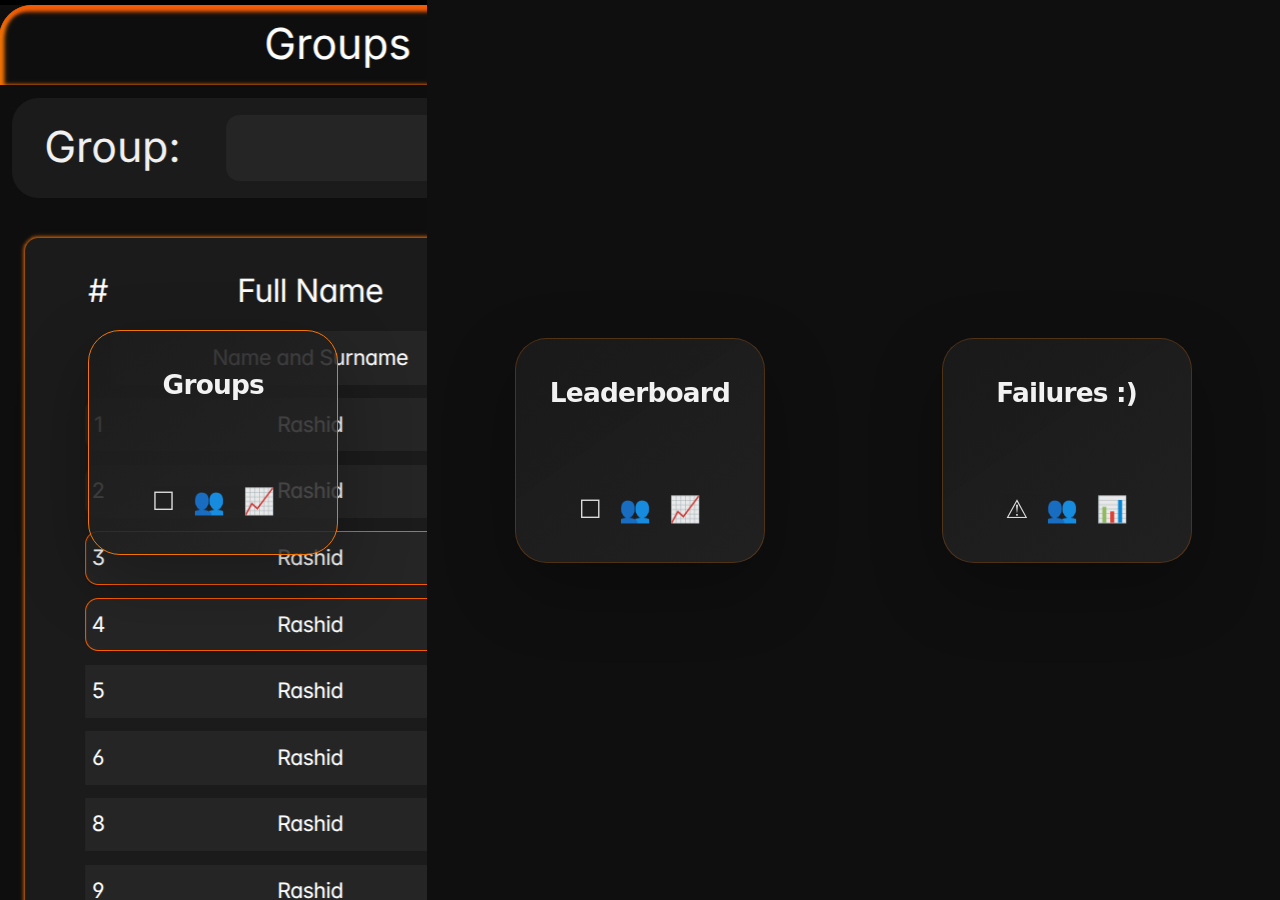
<file: index.html>
<!DOCTYPE html>
<html lang="en">
  <head>
    <meta charset="UTF-8" />
    <meta name="viewport" content="width=device-width, initial-scale=1.0" />
    <title>CRM Dashboard</title>
    <link rel="stylesheet" href="CRM.css" />
  </head>
  <body>
    <div class="page-shell">
      <div class="info-box box_1">
        <article class="info-card active" data-detail="Groups track collaboration, membership, and active workflows.">
          <h2>Groups</h2>
          <div class="icon-row">
            <span class="icon">☐</span>
            <span class="icon">👥</span>
            <span class="icon">📈</span>
          </div>
        </article>
      </div>

      <div class="info-box box_2">
        <article class="info-card" data-detail="Leaderboard shows top performers and score momentum for each group.">
          <h2>Leaderboard</h2>
          <div class="icon-row">
            <span class="icon">☐</span>
            <span class="icon">👥</span>
            <span class="icon">📈</span>
          </div>
        </article>
      </div>

      <div class="info-box box_3">
        <article class="info-card" data-detail="Failure metrics highlight risk areas with clear next-step actions.">
          <h2>Failures :)</h2>
          <div class="icon-row">
            <span class="icon">⚠️</span>
            <span class="icon">👥</span>
            <span class="icon">📊</span>
          </div>
        </article>
      </div>
    </div>

    <script src="CRM.js"></script>
  </body>
</html>
</file>
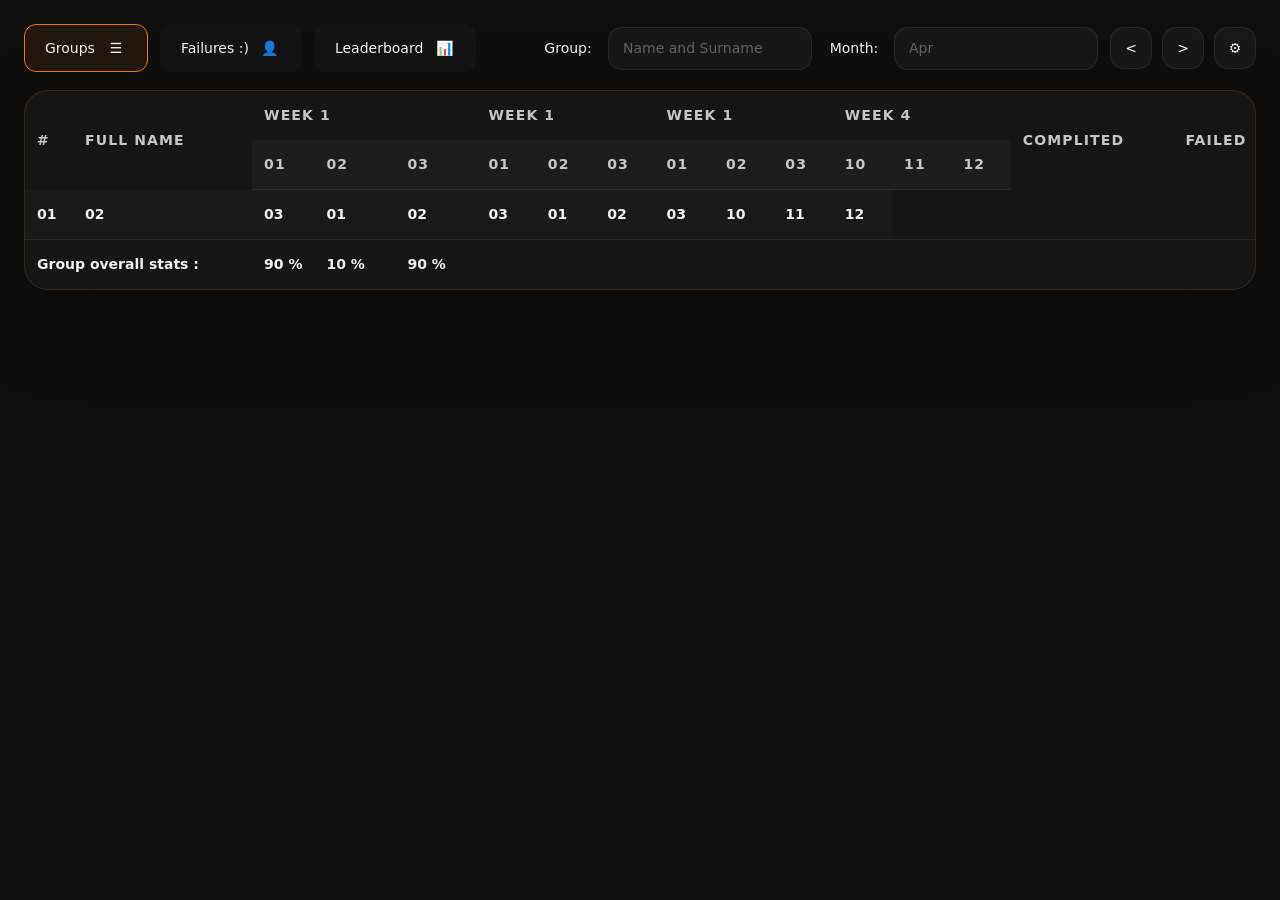
<file: groups.html>
<!DOCTYPE html>
<html lang="en">
  <head>
    <meta charset="UTF-8" />
    <meta name="viewport" content="width=device-width, initial-scale=1.0" />
    <title>Groups | CRM</title>
    <link rel="stylesheet" href="groups.css" />
  </head>
  <body>
    <div class="groups-shell">
      <header class="groups-header">
        <nav class="groups-tabs" role="tablist">
          <button class="groups-tab groups-tab--active" role="tab">Groups <span class="tab-icon">☰</span></button>
          <button class="groups-tab" role="tab">Failures :) <span class="tab-icon">👤</span></button>
          <button class="groups-tab" role="tab">Leaderboard <span class="tab-icon">📊</span></button>
        </nav>

        <div class="groups-controls">
          <label class="control-field">
            <span>Group:</span>
            <input type="text" placeholder="Name and Surname" />
          </label>

          <label class="control-field">
            <span>Month:</span>
            <input type="text" placeholder="Apr" />
          </label>

          <div class="control-buttons">
            <button class="icon-button" aria-label="Previous month"><</button>
            <button class="icon-button" aria-label="Next month">></button>
            <button class="icon-button" aria-label="Settings">⚙</button>
          </div>
        </div>
      </header>

      <main class="groups-content">
        <section class="groups-table-wrap">
          <div class="groups-table-shell">
            <table class="groups-table">
              <thead>
                <tr>
                  <th rowspan="2">#</th>
                  <th rowspan="2">Full Name</th>
                  <th colspan="3">Week 1</th>
                  <th colspan="3">Week 1</th>
                  <th colspan="3">Week 1</th>
                  <th colspan="3">Week 4</th>
                  <th rowspan="2">Complited</th>
                  <th rowspan="2">Failed</th>
                  <th rowspan="2">Percentage</th>   
                </tr>
                <tr>
                  <th>01</th>
                  <th>02</th>
                  <th>03</th>
                  <th>01</th>
                  <th>02</th>
                  <th>03</th>
                  <th>01</th>
                  <th>02</th>
                  <th>03</th>
                  <th>10</th>
                  <th>11</th>
                  <th>12</th>
                </tr>
              </thead>
              <tbody>
                <tr>
                    <th>01</th>
                  <th>02</th>
                  <th>03</th>
                  <th>01</th>
                  <th>02</th>
                  <th>03</th>
                  <th>01</th>
                  <th>02</th>
                  <th>03</th>
                  <th>10</th>
                  <th>11</th>
                  <th>12</th>
                </tr>
              </tbody>
              <tfoot>
                <tr class="summary-row">
                  <td colspan="2">Group overall stats :</td>
                  <td>90 %</td>
                  <td>10 %</td>
                  <td>90 %</td>
                  <td colspan="12"></td>
                  <td></td>
                  <td></td>
                </tr>
              </tfoot>
            </table>
          </div>
        </section>
      </main>
    </div>
  </body>
</html>
</file>
<file: CRM.css>
:root {
  color-scheme: dark;
  font-family: Inter, system-ui, -apple-system, BlinkMacSystemFont, "Segoe UI", sans-serif;

  --layer_o: #0f0f0f;
  --orange: #f27505;
  --orange_deep: #f25c05;
  --layer_-1: #f2f2f2;
  --layer_1: #1b1b1b;
  --layer_2: #252525;

  --bg-primary: var(--layer_o);
  --bg-card: var(--layer_1);
  --bg-card-alt: var(--layer_2);
  --text-primary: var(--layer_-1);
  --accent-primary: var(--orange);
  --accent-secondary: var(--orange_deep);
  --border-color: rgba(242, 117, 5, 0.24);
  --shadow-color: rgba(0, 0, 0, 0.28);
}

* {
  box-sizing: border-box;
}

html,
body {
  margin: 0;
  min-height: 100vh;
  background: var(--bg-primary);
  color: var(--text-primary);
}

.page-shell {
  display: flex;
  justify-content: space-evenly;
  align-items: center;
  flex-wrap: wrap;
  height: 100vh;
}

.info-box {
  display: flex;
  flex: 1;
  height:100%;
  justify-content: center;
  align-items: center;
  transition-duration: 0.5s; 
}

.info-card {
  width: 250px;
  height: 225px;

  position: relative;
  display: flex;
  flex-direction: column;
  justify-content: space-between;
  align-items: center;

  padding: 38px 32px;
  gap: 24px;

  border-radius: 32px;
  overflow: hidden;

  background: linear-gradient(
    145deg,
    rgba(27, 27, 27, 0.9) 0%,
    rgba(37, 37, 37, 0.82) 100%
  );

  border: 1px solid var(--border-color);
  box-shadow: 0 26px 70px var(--shadow-color);

  transition:
    transform 0.28s ease,
    border-color 0.28s ease,
    box-shadow 0.28s ease;

  cursor: pointer;
}

.info-card:hover,
.info-card.active {
  transform: translateY(-8px);
  border-color: var(--accent-primary);
}
.info-box:hover{
  flex:2
}

.info-card h2 {
  margin: 0;
  font-size: clamp(1.65rem, 2vw, 2.2rem);
  font-weight: 600;
  letter-spacing: -0.03em;
}

.icon-row {
  display: flex;
  align-items: center;
  gap: 18px;
  font-size: 1.6rem;
  opacity: 0.9;
}

.box_1{
  background: url(images/Pasted\ image.png);
}

@media (max-width: 980px) {
  .page-shell {
    flex-direction: column;
  }
}

@media (max-width: 720px) {
  .info-card {
    width: min(360px, 100%);
    height: 360px;
    padding: 28px 24px;
  }
}
</file>
<file: groups.css>
@import url("CRM.css");

* {
  box-sizing: border-box;
}

html,
body {
  margin: 0;
  min-height: 100%;
  color: var(--layer_-1);
  font-size: 14px;
  line-height: 1.5;
  text-align:center;
}

button,
input {
  font: inherit;
}

.groups-shell {
  max-width: 1600px;
  margin: 0 auto;
  padding: 24px;
}

.groups-header {
  display: flex;
  flex-wrap: wrap;
  gap: 24px;
  align-items: center;
  justify-content: space-between;
  margin-bottom: 18px;
}

.groups-tabs {
  display: flex;
  gap: 12px;
  flex-wrap: wrap;
}

.groups-tab {
  display: inline-flex;
  align-items: center;
  gap: 10px;
  padding: 12px 20px;
  border: 1px solid transparent;
  border-radius: 12px;
  background: rgba(242, 242, 242, 0.02);
  color: var(--text-primary);
  cursor: pointer;
  transition: border-color 0.2s ease, background 0.2s ease;
}

.groups-tab:hover,
.groups-tab:focus {
  border-color: rgba(242, 117, 5, 0.18);
}

.groups-tab--active {
  border-color: var(--orange);
  background: rgba(242, 117, 5, 0.08);
}

.tab-icon {
  display: inline-flex;
  width: 22px;
  height: 22px;
  align-items: center;
  justify-content: center;
}

.groups-controls {
  display: flex;
  flex-wrap: wrap;
  gap: 12px;
  align-items: center;
}

.control-field {
  display: inline-flex;
  align-items: center;
  gap: 10px;
  color: var(--text-primary);
}

.control-field span {
  min-width: 60px;
}

.control-field input {
  min-width: 180px;
  padding: 10px 14px;
  border-radius: 14px;
  border: 1px solid rgba(242, 242, 242, 0.08);
  background: rgba(242, 242, 242, 0.04);
  color: var(--text-primary);
  outline: none;
}

.control-field input::placeholder {
  color: rgba(242, 242, 242, 0.35);
}

.control-buttons {
  display: flex;
  gap: 10px;
  align-items: center;
}

.icon-button {
  width: 42px;
  height: 42px;
  display: inline-flex;
  align-items: center;
  justify-content: center;
  border-radius: 14px;
  border: 1px solid rgba(242, 242, 242, 0.08);
  background: rgba(242, 242, 242, 0.04);
  color: var(--text-primary);
  cursor: pointer;
}

.groups-content {
  width: 100%;
}

.groups-table-wrap {
  background: rgba(242, 242, 242, 0.03);
  border: 1px solid rgba(242, 117, 5, 0.18);
  border-radius: 24px;
  overflow: hidden;
  box-shadow: 0 30px 80px var(--shadow-color);
}

.groups-table-shell {
  overflow: auto;
}

.groups-table {
  width: 100%;
  min-width: 1500px;
  border-collapse: collapse;
}

.groups-table th,
.groups-table td {
  padding: 14px 12px;
  text-align: left;
  white-space: nowrap;
}

.groups-table thead th {
  border-bottom: 1px solid rgba(242, 242, 242, 0.08);
  color: rgba(242, 242, 242, 0.8);
  font-weight: 600;
  letter-spacing: 0.08em;
  text-transform: uppercase;
}

.groups-table thead tr:first-child th {
  border-bottom: none;
}

.groups-table thead tr:nth-child(2) th {
  background: rgba(242, 242, 242, 0.03);
}

.groups-table tbody tr {
  border-bottom: 1px solid rgba(242, 242, 242, 0.06);
}

.groups-table tbody tr:nth-child(odd) {
  background: rgba(242, 242, 242, 0.015);
}

.groups-table tbody td {
  color: var(--layer_-1);
}

.groups-table tbody td:first-child,
.groups-table thead th:first-child {
  width: 48px;
}

.groups-table tbody td:nth-child(2) {
  min-width: 180px;
}

.groups-table .status {
  display: inline-flex;
  align-items: center;
  justify-content: center;
  min-width: 30px;
  min-height: 30px;
  border-radius: 10px;
  font-size: 0.95rem;
}

.groups-table .status.success {
  background: rgba(242, 92, 5, 0.16);
  color: var(--orange_deep);
}

.groups-table .status.fail {
  background: rgba(242, 117, 5, 0.16);
  color: var(--orange);
}

.groups-table a {
  color: var(--orange);
  text-decoration: none;
}

.groups-table a:hover {
  text-decoration: underline;
}

.summary-row td {
  color: var(--text-primary);
  font-weight: 600;
  border-top: 1px solid rgba(242, 242, 242, 0.08);
}

.summary-row td:first-child {
  color: var(--text-primary);
}

@media (max-width: 1120px) {
  .groups-table {
    min-width: 1200px;
  }
}

@media (max-width: 860px) {
  .groups-header {
    flex-direction: column;
    align-items: stretch;
  }

  .groups-tabs {
    width: 100%;
  }

  .groups-controls {
    justify-content: space-between;
  }
}

@media (max-width: 640px) {
  .groups-table {
    min-width: 100%;
  }

  .groups-table th,
  .groups-table td {
    padding: 10px 8px;
  }

  .control-field {
    width: 100%;
    justify-content: space-between;
  }

  .control-field input {
    width: 100%;
  }
}
</file>
